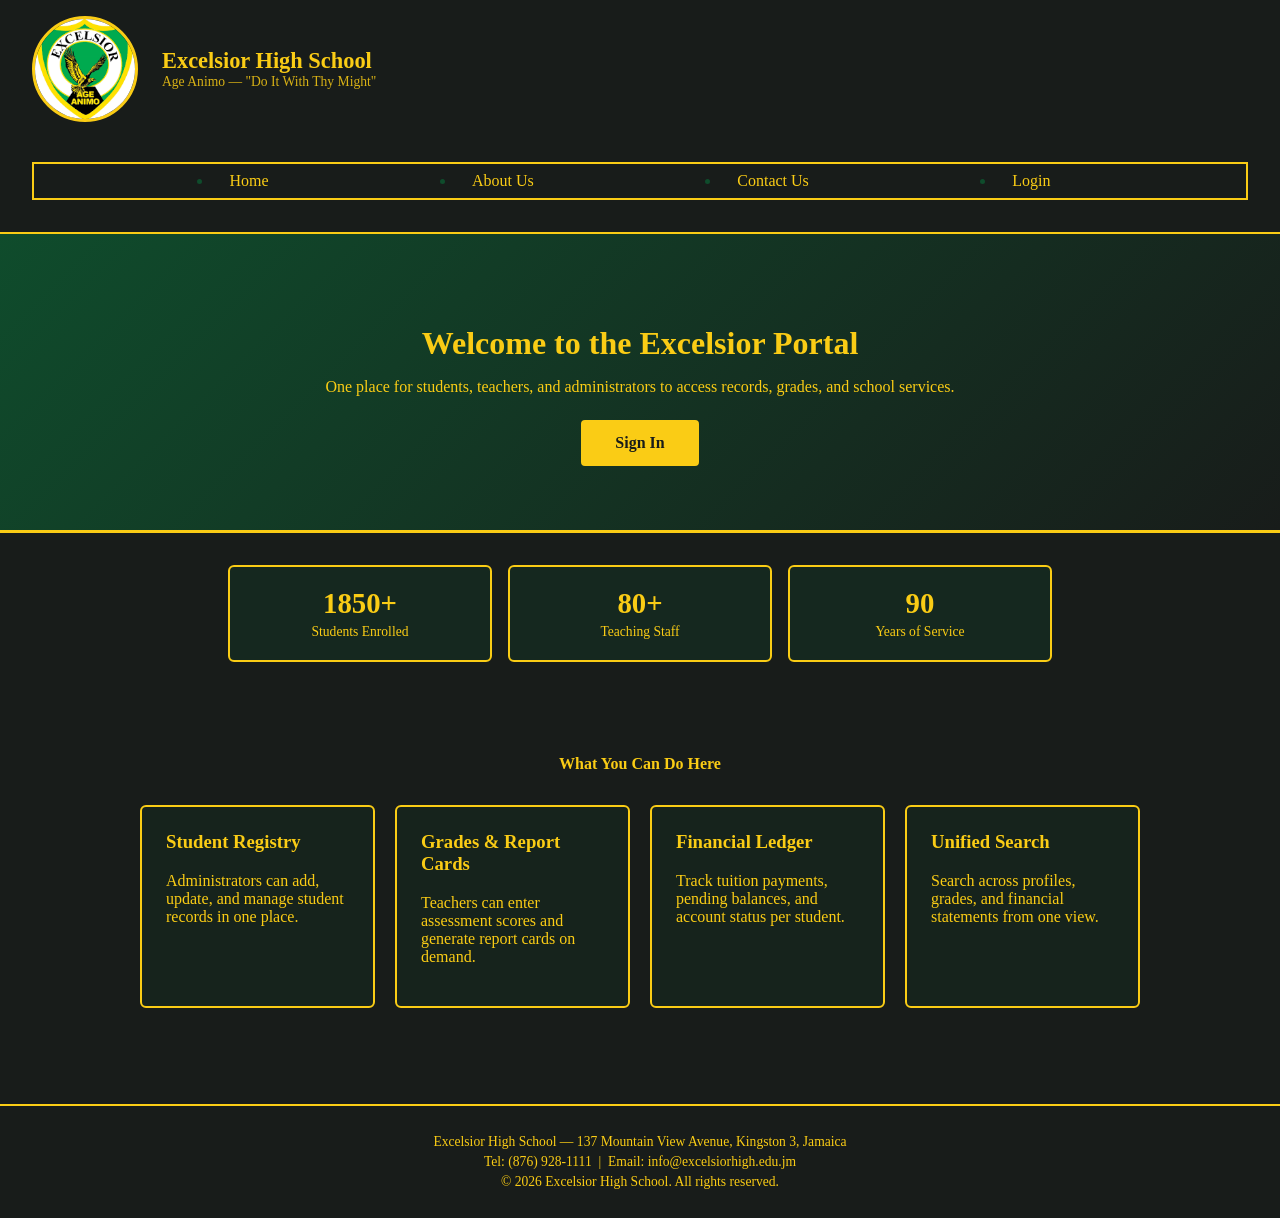
<file: index.html>
<!doctype html>
<!-- Group Members:
     Khaleed Bryan | 2408864 | Lab Thursday 6-8PM
     Yashen Barracks | 2304973 | Lab Thursday 6-8PM
     Jordan Zhang | 2510220 | Lab Thursday 6-8PM
     Joel Nicholson | 2405543 | Lab Thursday 6-8PM
-->
<!-- Entry point for web hosting: sends visitors to the Excelsior High School home page -->
<html lang="en">
  <head>
    <meta charset="UTF-8" />
    <meta http-equiv="refresh" content="0; url=html/ExcelsiorHighSchool_Kingston_Home.html" />
    <title>Excelsior High School Portal</title>
  </head>
  <body>
    <a href="html/ExcelsiorHighSchool_Kingston_Home.html">Go to Excelsior High School Portal</a>
  </body>
</html>
</file>
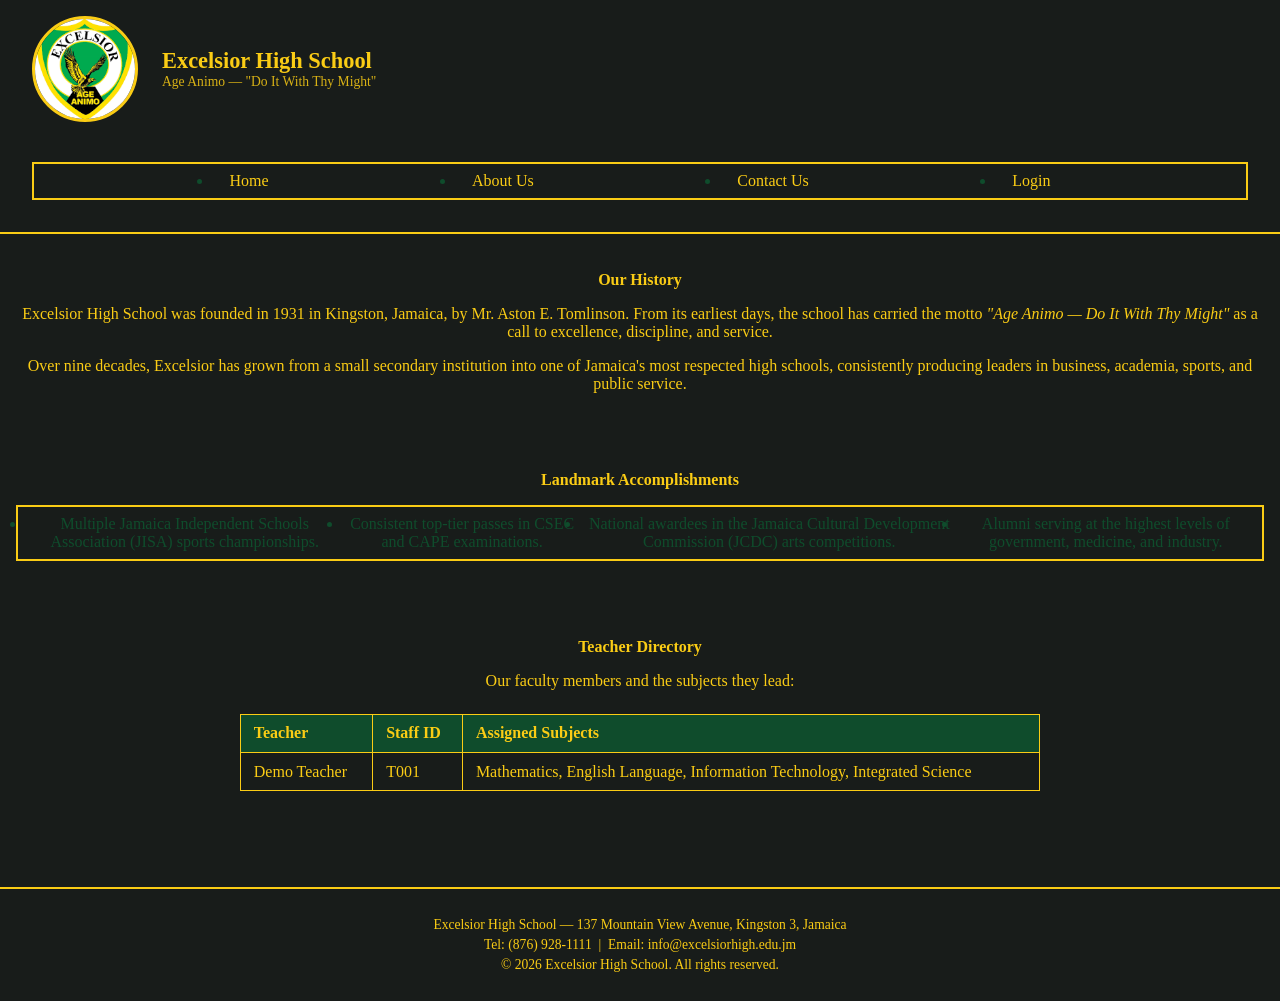
<file: html/ExcelsiorHighSchool_Kingston_About.html>
<!doctype html>
<!-- Group Members:
     Khaleed Bryan | 2408864 | Lab Thursday 6-8PM
     Yashen Barracks | 2304973 | Lab Thursday 6-8PM
     Jordan Zhang | 2510220 | Lab Thursday 6-8PM
     Joel Nicholson | 2405543 | Lab Thursday 6-8PM
-->
<html lang="en">
  <head>
    <meta charset="UTF-8" />
    <meta name="viewport" content="width=device-width, initial-scale=1.0" />
    <title>About Us — Excelsior High School</title>
    <link rel="stylesheet" href="../css/ExcelsiorHighSchool_Kingston_Stylesheet.css" />
    <script src="../js/ExcelsiorHighSchool_Kingston_Storage.js"></script>
  </head>
  <body>
    <header class="site-header">
      <img
        src="../images/ExcelsiorHighSchool_Kingston_Logo.png"
        alt="Excelsior High School Logo"
        class="logo"
      />
      <div class="brand">
        <h1>Excelsior High School</h1>
        <p>Age Animo — "Do It With Thy Might"</p>
      </div>
      <nav class="navbar">
        <ul>
          <li><a href="ExcelsiorHighSchool_Kingston_Home.html">Home</a></li>
          <li><a href="ExcelsiorHighSchool_Kingston_About.html">About Us</a></li>
          <li><a href="ExcelsiorHighSchool_Kingston_Contact.html">Contact Us</a></li>
          <li><a href="ExcelsiorHighSchool_Kingston_Login.html">Login</a></li>
        </ul>
      </nav>
    </header>

    <main>
      <section>
        <h2>Our History</h2>
        <p>
          Excelsior High School was founded in 1931 in Kingston, Jamaica, by Mr.
          Aston E. Tomlinson. From its earliest days, the school has carried the
          motto <em>"Age Animo — Do It With Thy Might"</em> as a call to
          excellence, discipline, and service.
        </p>
        <p>
          Over nine decades, Excelsior has grown from a small secondary
          institution into one of Jamaica's most respected high schools,
          consistently producing leaders in business, academia, sports, and
          public service.
        </p>
      </section>

      <section>
        <h2>Landmark Accomplishments</h2>
        <ul class="achievement-list">
          <li>
            Multiple Jamaica Independent Schools Association (JISA) sports
            championships.
          </li>
          <li>Consistent top-tier passes in CSEC and CAPE examinations.</li>
          <li>
            National awardees in the Jamaica Cultural Development Commission
            (JCDC) arts competitions.
          </li>
          <li>
            Alumni serving at the highest levels of government, medicine, and
            industry.
          </li>
        </ul>
      </section>

      <section>
        <h2>Teacher Directory</h2>
        <p>Our faculty members and the subjects they lead:</p>
        <table class="directory-table">
          <thead>
            <tr>
              <th>Teacher</th>
              <th>Staff ID</th>
              <th>Assigned Subjects</th>
            </tr>
          </thead>
          <tbody id="teacherDirectory"></tbody>
        </table>
      </section>
    </main>

    <footer class="site-footer">
      <p>
        Excelsior High School — 137 Mountain View Avenue, Kingston 3, Jamaica
      </p>
      <p>Tel: (876) 928-1111 &nbsp;|&nbsp; Email: info@excelsiorhigh.edu.jm</p>
      <p>&copy; 2026 Excelsior High School. All rights reserved.</p>
    </footer>

    <script>
      // Pull teachers from the seeded users list, filter to role='teacher'
      const directory = document.getElementById('teacherDirectory');
      const teachers = getData('users').filter(function (u) {
        return u.role === 'teacher';
      });

      if (teachers.length === 0) {
        directory.innerHTML =
          '<tr><td colspan="3">Directory unavailable.</td></tr>';
      } else {
        teachers.forEach(function (t) {
          const row = document.createElement('tr');
          const subjects = (t.subjects || []).join(', ') || '—';
          [t.name, t.ID, subjects].forEach(function (text) {
            const td = document.createElement('td');
            td.textContent = text;
            row.appendChild(td);
          });
          directory.appendChild(row);
        });
      }
    </script>
  </body>
</html>
</file>
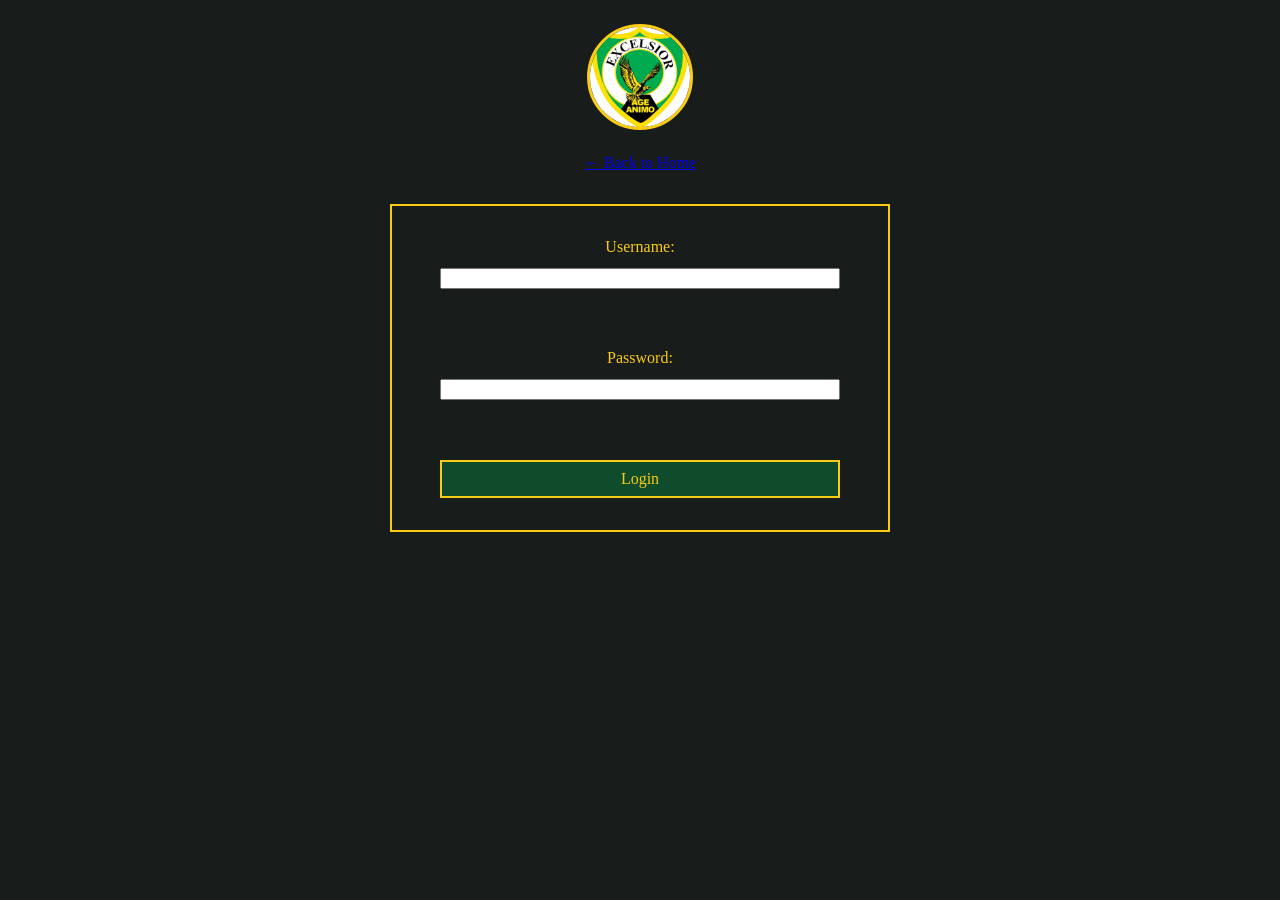
<file: html/ExcelsiorHighSchool_Kingston_Admin.html>
<!doctype html>
<!-- Group Members:
     Khaleed Bryan | 2408864 | Lab Thursday 6-8PM
     Yashen Barracks | 2304973 | Lab Thursday 6-8PM
     Jordan Zhang | 2510220 | Lab Thursday 6-8PM
     Joel Nicholson | 2405543 | Lab Thursday 6-8PM
-->
<html lang="en">
  <head>
    <meta charset="UTF-8" />
    <meta name="viewport" content="width=device-width, initial-scale=1.0" />
    <title>Admin - Student Registry</title>
    <script src="../js/ExcelsiorHighSchool_Kingston_Storage.js"></script>
    <link rel="stylesheet" href="../css/ExcelsiorHighSchool_Kingston_Stylesheet.css" />

  </head>
  <body>
    <script>
      requireRole('admin');
    </script>

    <header>
      <h1>Student Registry</h1>
      <nav class="navbar"><ul>
      <li><a href="ExcelsiorHighSchool_Kingston_Admin.html">Student Registry</a></li>
      <li><a href="ExcelsiorHighSchool_Kingston_Ledger.html">Financial Ledger</a></li>
      <li><a href="ExcelsiorHighSchool_Kingston_Profile.html">Printable Profile</a></li>
      <li><a href="ExcelsiorHighSchool_Kingston_Reports.html">Reports</a></li>
      <li><a href="#" id="logoutLink">Logout</a></li>
    </ul></nav>
    </header>

    <main>
      <section>
        <h2>Add / Update Student</h2>
        <form id="studentForm">
          <label for="id">Student ID</label>
          <input type="text" id="id" placeholder="5 digits" />

          <label for="firstName">First Name</label>
          <input type="text" id="firstName" />

          <label for="lastName">Last Name</label>
          <input type="text" id="lastName" />

          <label for="email">Email</label>
          <input type="text" id="email" />

          <label for="gradeLevel">Grade Level</label>
          <select id="gradeLevel">
            <option value="">-- Select --</option>
            <option>Grade 7</option>
            <option>Grade 8</option>
            <option>Grade 9</option>
            <option>Grade 10</option>
            <option>Grade 11</option>
          </select>

          <label for="semester">Active Semester</label>
          <select id="semester">
            <option value="">-- Select --</option>
            <option>Semester 1</option>
            <option>Semester 2</option>
          </select>

          <button type="submit" id="saveBtn">Add Student</button>
          <button type="button" id="cancelBtn" hidden>Cancel</button>
        </form>
        <p id="message"></p>
      </section>

      <section>
        <h2>Registered Students</h2>
        <table>
          <thead>
            <tr>
              <th>ID</th>
              <th>Name</th>
              <th>Email</th>
              <th>Grade</th>
              <th>Semester</th>
              <th>Actions</th>
            </tr>
          </thead>
          <tbody id="studentTable"></tbody>
        </table>
      </section>
    </main>
    <script src="../js/ExcelsiorHighSchool_Kingston_Admin.js"></script>
    <script>
      document.getElementById('logoutLink').addEventListener('click', function (e) {
        e.preventDefault();
        logout();
      });
    </script>
  </body>
</html>
</file>
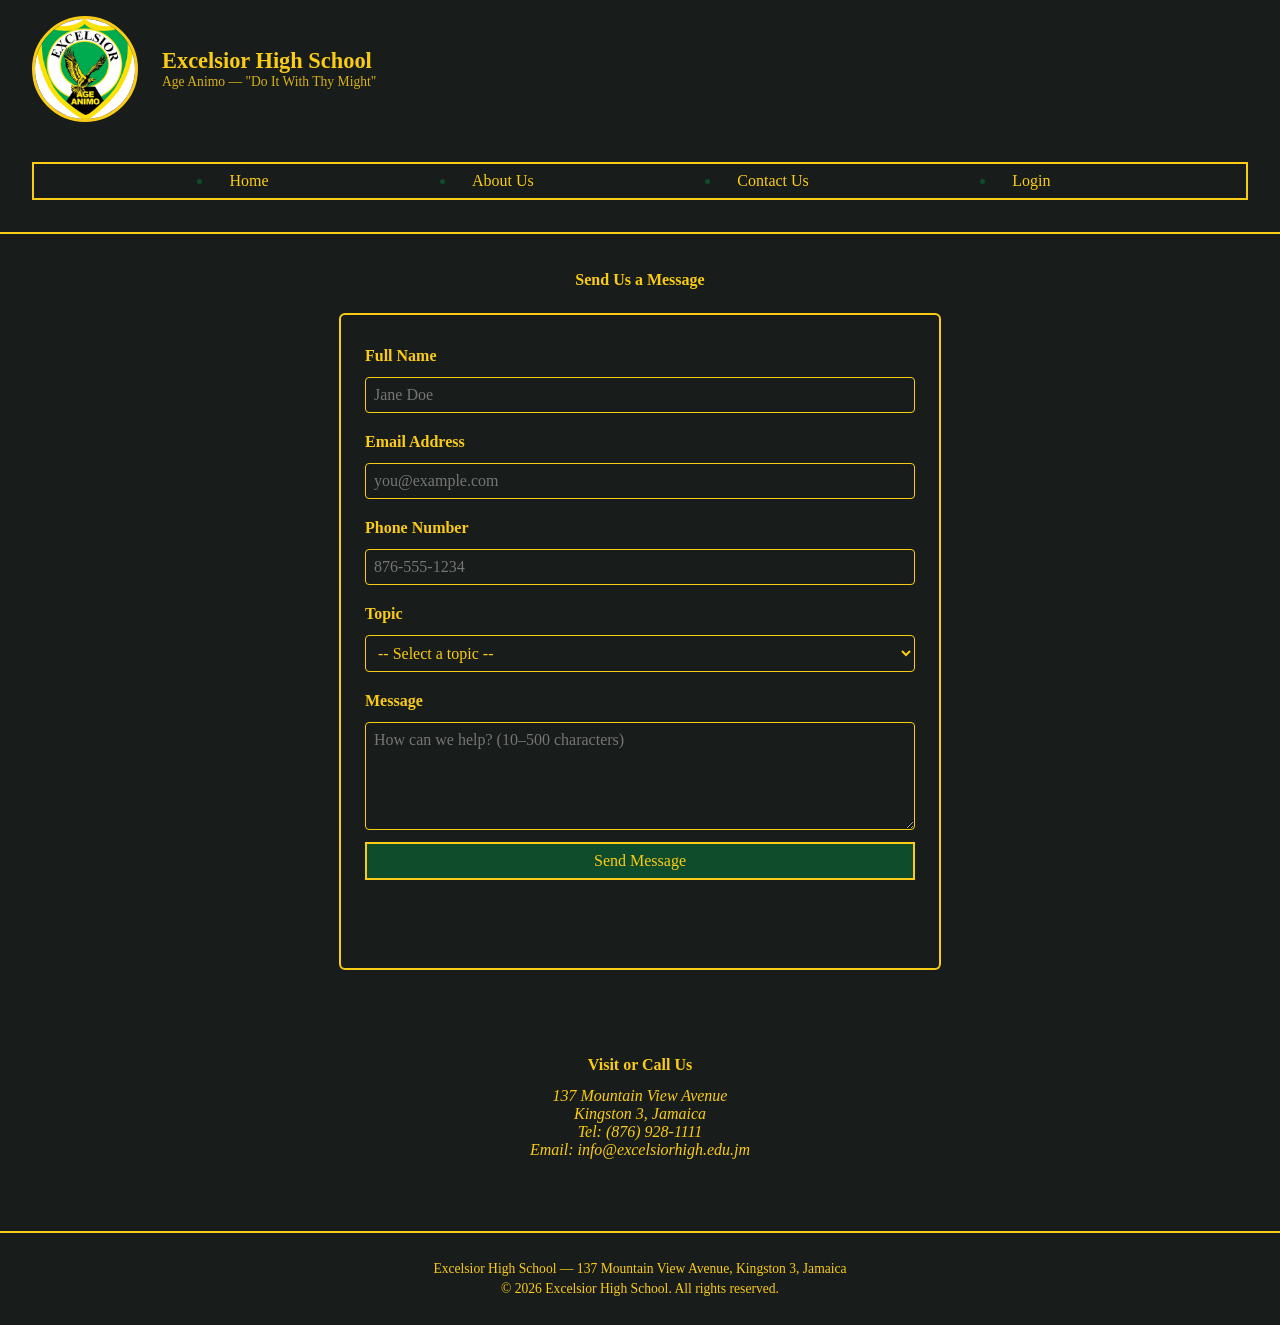
<file: html/ExcelsiorHighSchool_Kingston_Contact.html>
<!doctype html>
<!-- Group Members:
     Khaleed Bryan | 2408864 | Lab Thursday 6-8PM
     Yashen Barracks | 2304973 | Lab Thursday 6-8PM
     Jordan Zhang | 2510220 | Lab Thursday 6-8PM
     Joel Nicholson | 2405543 | Lab Thursday 6-8PM
-->
<html lang="en">
  <head>
    <meta charset="UTF-8" />
    <meta name="viewport" content="width=device-width, initial-scale=1.0" />
    <title>Contact Us — Excelsior High School</title>
    <link rel="stylesheet" href="../css/ExcelsiorHighSchool_Kingston_Stylesheet.css" />
    <script src="../js/ExcelsiorHighSchool_Kingston_Storage.js"></script>
  </head>
  <body>
    <header class="site-header">
      <img
        src="../images/ExcelsiorHighSchool_Kingston_Logo.png"
        alt="Excelsior High School Logo"
        class="logo"
      />
      <div class="brand">
        <h1>Excelsior High School</h1>
        <p>Age Animo — "Do It With Thy Might"</p>
      </div>
      <nav class="navbar">
        <ul>
          <li><a href="ExcelsiorHighSchool_Kingston_Home.html">Home</a></li>
          <li><a href="ExcelsiorHighSchool_Kingston_About.html">About Us</a></li>
          <li><a href="ExcelsiorHighSchool_Kingston_Contact.html">Contact Us</a></li>
          <li><a href="ExcelsiorHighSchool_Kingston_Login.html">Login</a></li>
        </ul>
      </nav>
    </header>

    <main>
      <section>
        <h2>Send Us a Message</h2>
        <form id="contactForm" class="contact-form" novalidate>
          <label for="fullName">Full Name</label>
          <input
            type="text"
            id="fullName"
            name="fullName"
            placeholder="Jane Doe"
            required
            pattern="[A-Za-z\s.'\-]{2,50}"
            title="Letters, spaces, apostrophes and hyphens only (2–50 characters)"
          />

          <label for="email">Email Address</label>
          <input
            type="email"
            id="email"
            name="email"
            placeholder="you@example.com"
            required
            title="Please enter a valid email address"
          />

          <label for="phone">Phone Number</label>
          <input
            type="tel"
            id="phone"
            name="phone"
            placeholder="876-555-1234"
            required
            pattern="[0-9]{3}-[0-9]{3}-[0-9]{4}"
            title="Format: 876-555-1234"
          />

          <label for="topic">Topic</label>
          <select id="topic" name="topic" required>
            <option value="">-- Select a topic --</option>
            <option>Admissions Enquiry</option>
            <option>Academic Records</option>
            <option>Financial Office</option>
            <option>General Enquiry</option>
          </select>

          <label for="message">Message</label>
          <textarea
            id="message"
            name="message"
            rows="5"
            required
            minlength="10"
            maxlength="500"
            placeholder="How can we help? (10–500 characters)"
          ></textarea>

          <button type="submit" class="login_button">Send Message</button>
          <p id="contactStatus" class="form-status"></p>
        </form>
      </section>

      <section>
        <h2>Visit or Call Us</h2>
        <address>
          137 Mountain View Avenue<br />
          Kingston 3, Jamaica<br />
          Tel: (876) 928-1111<br />
          Email: info@excelsiorhigh.edu.jm
        </address>
      </section>
    </main>

    <footer class="site-footer">
      <p>
        Excelsior High School — 137 Mountain View Avenue, Kingston 3, Jamaica
      </p>
      <p>&copy; 2026 Excelsior High School. All rights reserved.</p>
    </footer>

    <script>
      const contactForm = document.getElementById('contactForm');
      const statusMsg = document.getElementById('contactStatus');

      contactForm.addEventListener('submit', function (e) {
        e.preventDefault();

        // HTML5 validity check (novalidate means we trigger it manually)
        if (!contactForm.checkValidity()) {
          contactForm.reportValidity();
          return;
        }

        // Store the message (mock "dispatch" — no backend)
        const messages = getData('messages');
        messages.push({
          name: document.getElementById('fullName').value.trim(),
          email: document.getElementById('email').value.trim(),
          phone: document.getElementById('phone').value.trim(),
          topic: document.getElementById('topic').value,
          body: document.getElementById('message').value.trim(),
          submittedAt: new Date().toISOString(),
        });
        saveData('messages', messages);

        statusMsg.textContent = 'Thank you! Your message has been received.';
        statusMsg.style.color = '#facc15';
        contactForm.reset();
      });
    </script>
  </body>
</html>
</file>
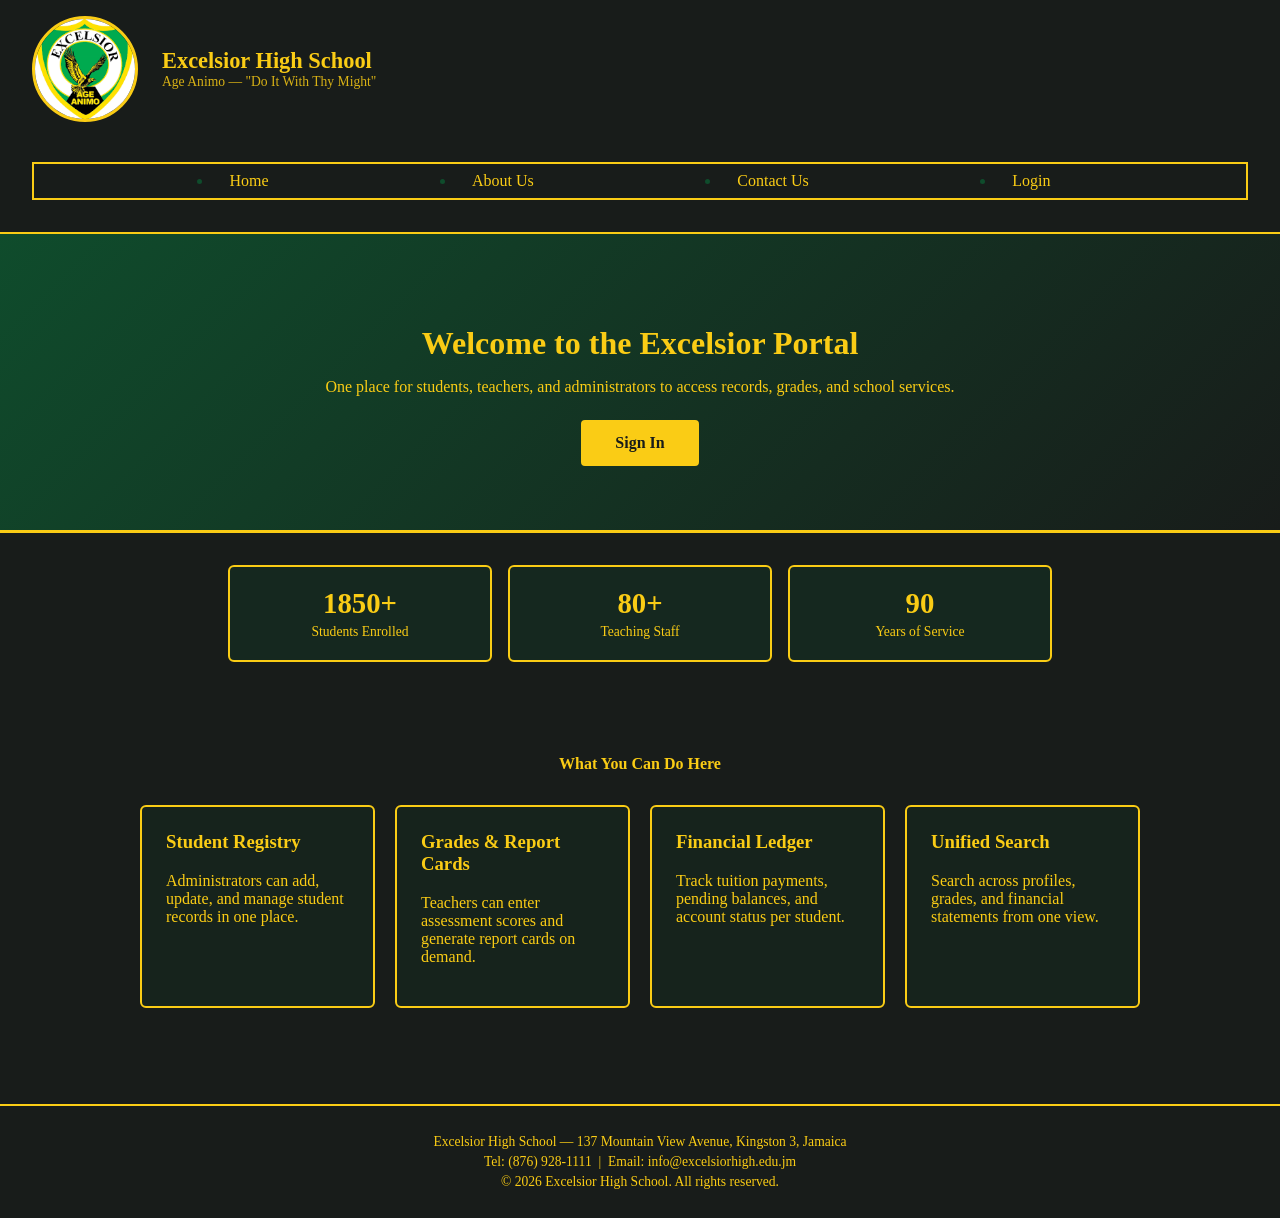
<file: html/ExcelsiorHighSchool_Kingston_Home.html>
<!doctype html>
<!-- Group Members:
     Khaleed Bryan | 2408864 | Lab Thursday 6-8PM
     Yashen Barracks | 2304973 | Lab Thursday 6-8PM
     Jordan Zhang | 2510220 | Lab Thursday 6-8PM
     Joel Nicholson | 2405543 | Lab Thursday 6-8PM
-->
<html lang="en">
  <head>
    <meta charset="UTF-8" />
    <meta name="viewport" content="width=device-width, initial-scale=1.0" />
    <title>Excelsior High School — Home</title>
    <link rel="stylesheet" href="../css/ExcelsiorHighSchool_Kingston_Stylesheet.css" />
  </head>
  <body>
    <header class="site-header">
      <img
        src="../images/ExcelsiorHighSchool_Kingston_Logo.png"
        alt="Excelsior High School Logo"
        class="logo"
      />
      <div class="brand">
        <h1>Excelsior High School</h1>
        <p>Age Animo — "Do It With Thy Might"</p>
      </div>
      <nav class="navbar">
        <ul>
          <li><a href="ExcelsiorHighSchool_Kingston_Home.html">Home</a></li>
          <li><a href="ExcelsiorHighSchool_Kingston_About.html">About Us</a></li>
          <li><a href="ExcelsiorHighSchool_Kingston_Contact.html">Contact Us</a></li>
          <li><a href="ExcelsiorHighSchool_Kingston_Login.html">Login</a></li>
        </ul>
      </nav>
    </header>

    <main>
      <section class="hero">
        <h2>Welcome to the Excelsior Portal</h2>
        <p>
          One place for students, teachers, and administrators to access
          records, grades, and school services.
        </p>
        <a class="cta-button" href="ExcelsiorHighSchool_Kingston_Login.html">Sign In</a>
      </section>

      <section class="stats">
        <div class="stat-card">
          <h3>1850+</h3>
          <p>Students Enrolled</p>
        </div>
        <div class="stat-card">
          <h3>80+</h3>
          <p>Teaching Staff</p>
        </div>
        <div class="stat-card">
          <h3>90</h3>
          <p>Years of Service</p>
        </div>
      </section>

      <section class="features">
        <h2>What You Can Do Here</h2>
        <div class="feature-grid">
          <div class="feature-card">
            <h3>Student Registry</h3>
            <p>
              Administrators can add, update, and manage student records in one
              place.
            </p>
          </div>
          <div class="feature-card">
            <h3>Grades & Report Cards</h3>
            <p>
              Teachers can enter assessment scores and generate report cards on
              demand.
            </p>
          </div>
          <div class="feature-card">
            <h3>Financial Ledger</h3>
            <p>
              Track tuition payments, pending balances, and account status per
              student.
            </p>
          </div>
          <div class="feature-card">
            <h3>Unified Search</h3>
            <p>
              Search across profiles, grades, and financial statements from one
              view.
            </p>
          </div>
        </div>
      </section>
    </main>

    <footer class="site-footer">
      <p>
        Excelsior High School — 137 Mountain View Avenue, Kingston 3, Jamaica
      </p>
      <p>Tel: (876) 928-1111 &nbsp;|&nbsp; Email: info@excelsiorhigh.edu.jm</p>
      <p>&copy; 2026 Excelsior High School. All rights reserved.</p>
    </footer>
  </body>
</html>
</file>
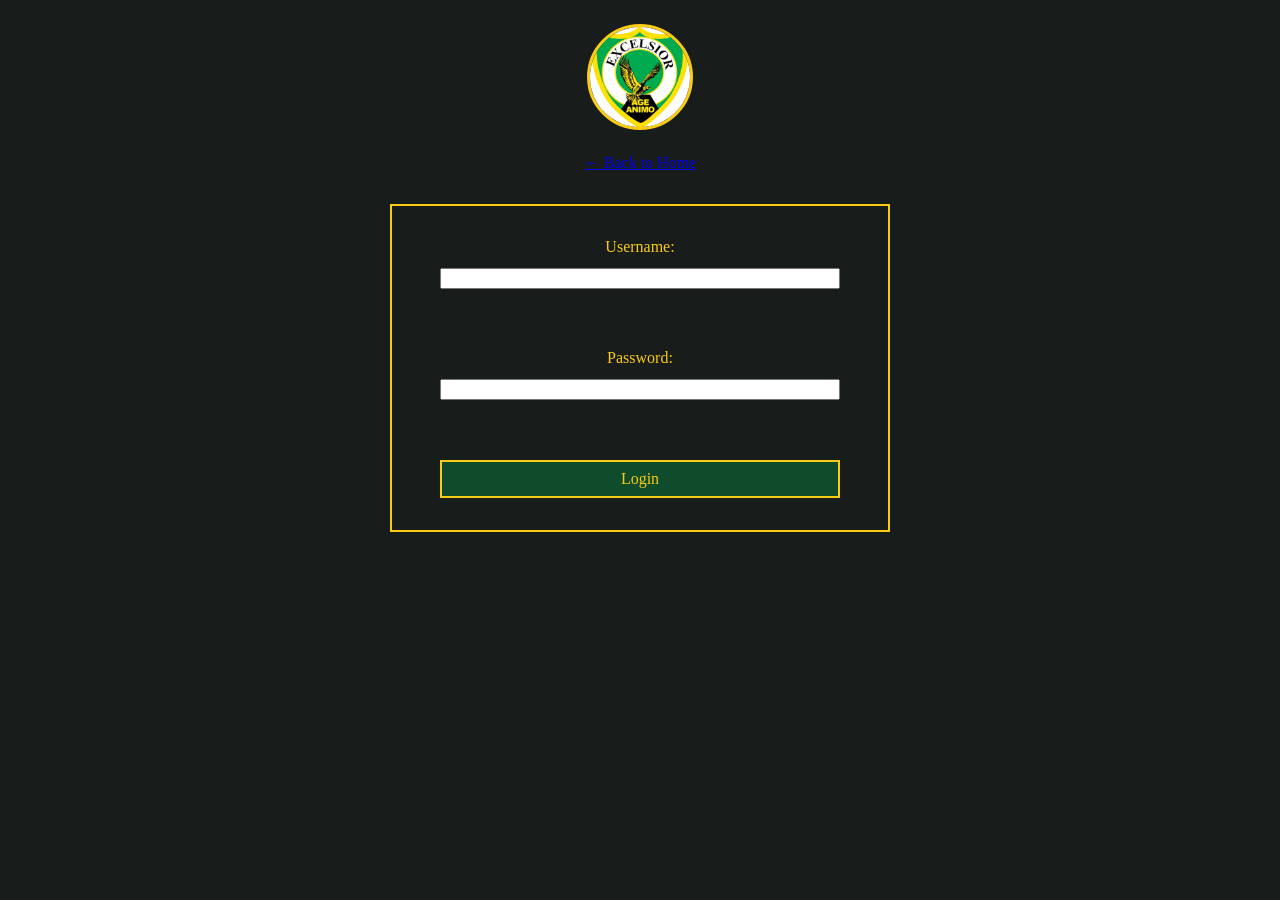
<file: html/ExcelsiorHighSchool_Kingston_Ledger.html>
<!DOCTYPE html>
<!-- Group Members:
     Khaleed Bryan | 2408864 | Lab Thursday 6-8PM
     Yashen Barracks | 2304973 | Lab Thursday 6-8PM
     Jordan Zhang | 2510220 | Lab Thursday 6-8PM
     Joel Nicholson | 2405543 | Lab Thursday 6-8PM
-->
<html lang="en">
<head>
  <meta charset="UTF-8">
  <meta name="viewport" content="width=device-width, initial-scale=1">
  <title>Financial Ledger</title>
  <script src="../js/ExcelsiorHighSchool_Kingston_Storage.js"></script>
  <link rel="stylesheet" href="../css/ExcelsiorHighSchool_Kingston_Stylesheet.css">
  <style>
    main { padding: 1rem; }
    form, .filters { display: flex; flex-wrap: wrap; gap: 0.5rem; justify-content: center; margin-bottom: 1rem; }
    input, select, button { padding: 0.4rem; font-family: inherit; }
    button { background: var(--secondary-color); border: none; cursor: pointer; }
    table { width: 100%; border-collapse: collapse; }
    th, td { border: 1px solid var(--secondary-color); padding: 0.4rem; }
    #ledgerTable tr { cursor: pointer; }
    .flash { animation: flash 1.5s; }
    @keyframes flash { from { background: var(--secondary-color); color: #000; } to { background: transparent; } }
    .Paid { color: #4ade80; }
    .Pending { color: #facc15; }
    .Outstanding { color: #f87171; }
    @media (max-width: 600px) { table { font-size: 0.8rem; } }
    @media print {
      form, .filters, button, nav { display: none; }
      body { background: #fff; color: #000; }
      .Paid, .Pending, .Outstanding { color: #000; }
    }
  </style>
</head>
<body>
  <script>requireRole('admin');</script>
  <header>
    <h1>Financial Ledger</h1>
    <nav class="navbar"><ul>
      <li><a href="ExcelsiorHighSchool_Kingston_Admin.html">Student Registry</a></li>
      <li><a href="ExcelsiorHighSchool_Kingston_Ledger.html">Financial Ledger</a></li>
      <li><a href="ExcelsiorHighSchool_Kingston_Profile.html">Printable Profile</a></li>
      <li><a href="ExcelsiorHighSchool_Kingston_Reports.html">Reports</a></li>
      <li><a href="#" onclick="logout(); return false;">Logout</a></li>
    </ul></nav>
  </header>
  <main>
    <!-- add tuition / record payment -->
    <section>
      <h2>Record Tuition / Payment</h2>
      <form id="ledgerForm">
        <select id="studentSelect" required></select>
        <input type="number" id="tuition" min="0" placeholder="Total tuition ($)">
      <input type="number" id="payment" min="0" placeholder="Payment ($)">
        <button type="submit">Save</button>
      </form>
      <p id="message"></p>
    </section>

    <!-- search and filters -->
    <section>
      <h2>Search Ledger</h2>
      <p id="summary"></p>
      <div class="filters">
        <input type="text" id="search" placeholder="Search name or ID">
        <select id="statusFilter">
          <option value="">All Statuses</option>
       <option>Paid</option>
          <option>Pending</option>
          <option>Outstanding</option>
        </select>
        <select id="semesterFilter"><option value="">All Semesters</option></select>
        <button id="printBtn" type="button">Print</button>
      </div>
      <table>
        <thead>
          <tr><th>ID</th><th>Name</th><th>Semester</th><th>Tuition</th><th>Paid</th><th>Balance</th><th>Status</th></tr>
        </thead>
        <tbody id="ledgerTable"></tbody>
      </table>
    </section>

    <!-- payment history for the student row that was clicked -->
    <section>
      <h2 id="historyTitle">Payment History</h2>
      <p>Click a student row above to see their payments.</p>
      <table>
        <thead><tr><th>Date</th><th>Amount</th><th>Action</th></tr></thead>
        <tbody id="historyTable"></tbody>
      </table>
    </section>
  </main>
  <script src="../js/ExcelsiorHighSchool_Kingston_Ledger.js"></script>
</body>
</html>
</file>
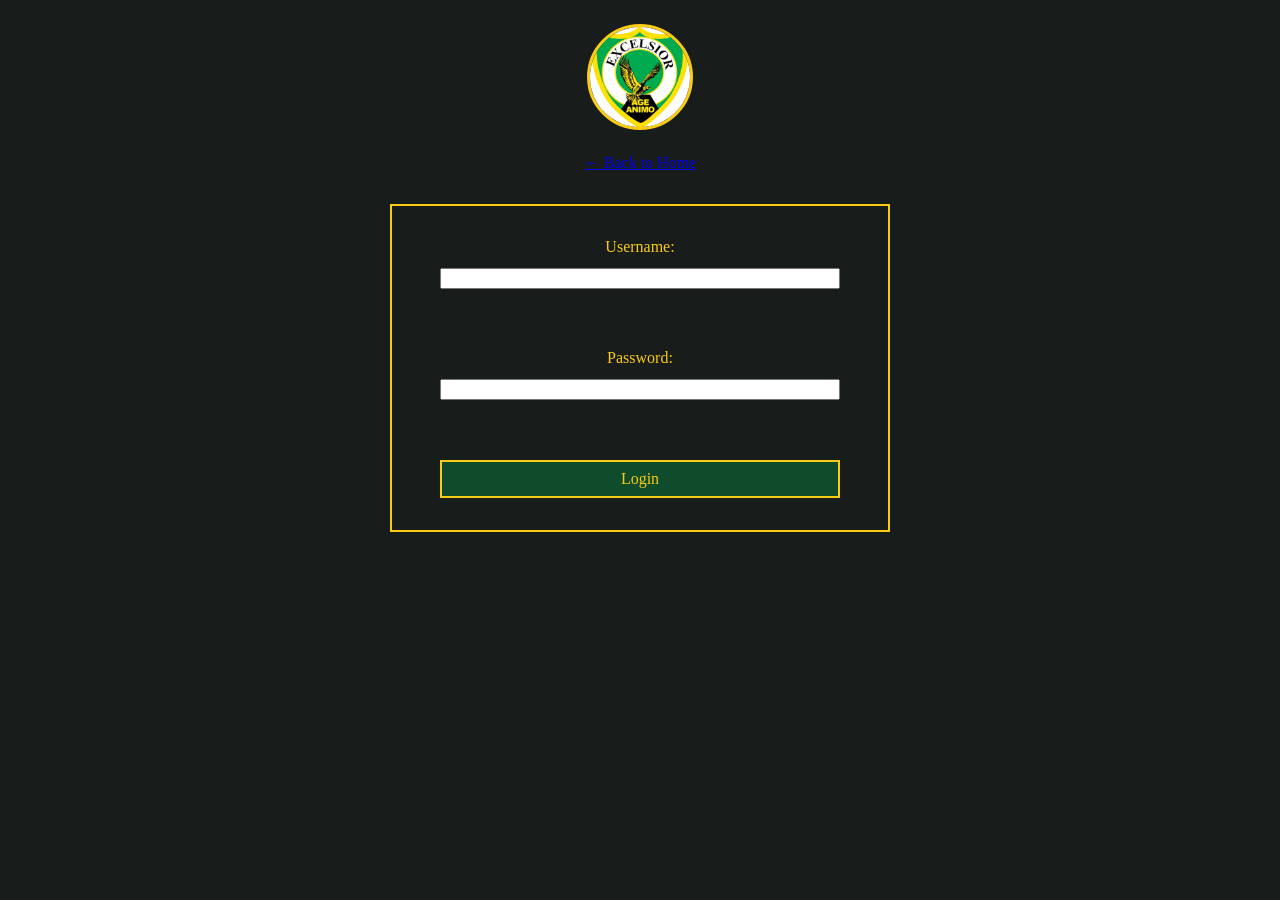
<file: html/ExcelsiorHighSchool_Kingston_Login.html>
<!doctype html>
<!-- Group Members:
     Khaleed Bryan | 2408864 | Lab Thursday 6-8PM
     Yashen Barracks | 2304973 | Lab Thursday 6-8PM
     Jordan Zhang | 2510220 | Lab Thursday 6-8PM
     Joel Nicholson | 2405543 | Lab Thursday 6-8PM
-->
<html lang="en">
  <head>
    <meta charset="UTF-8" />
    <meta name="viewport" content="width=device-width, initial-scale=1.0" />
    <title>Login Page</title>
    <link rel="stylesheet" href="../css/ExcelsiorHighSchool_Kingston_Stylesheet.css" />
    <script src="../js/ExcelsiorHighSchool_Kingston_Storage.js"></script>
  </head>
  <body>
    <img
      src="../images/ExcelsiorHighSchool_Kingston_Logo.png"
      alt="Excelsior High School Logo"
      class="logo"
    />
    <p><a href="ExcelsiorHighSchool_Kingston_Home.html">&larr; Back to Home</a></p>
    <form id="loginForm" class="Login">
      <label for="usernameInput">Username:</label>
      <input
        type="text"
        id="usernameInput"
        name="username"
        required
      /><br /><br />

      <label for="passwordInput">Password:</label>
      <input
        type="password"
        id="passwordInput"
        name="password"
        required
      /><br /><br />

      <input class="login_button" type="submit" value="Login" />

      <p id="loginError" style="color: red; display: none"></p>
    </form>
    <script src="../js/ExcelsiorHighSchool_Kingston_Auth.js"></script>
  </body>
</html>
</file>
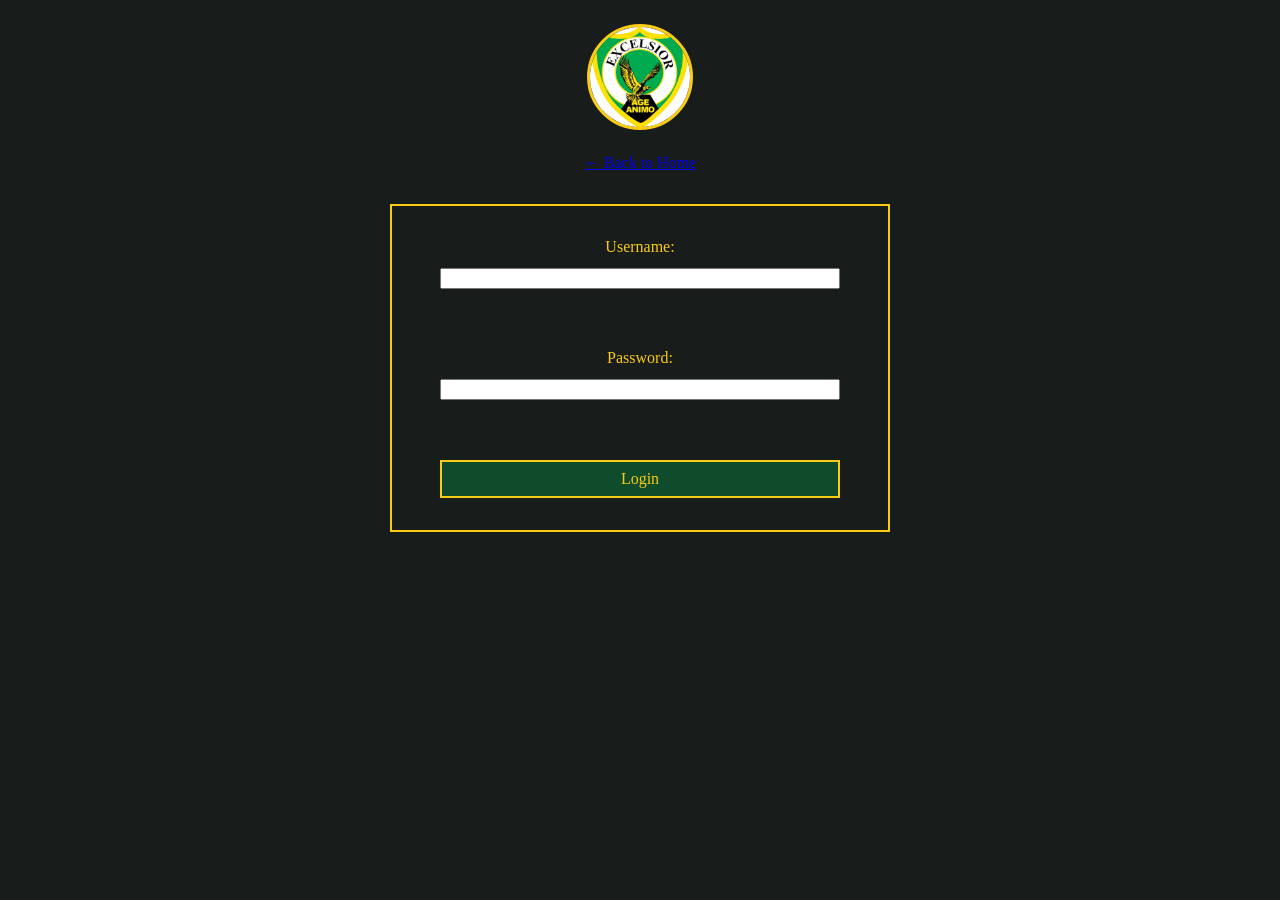
<file: html/ExcelsiorHighSchool_Kingston_Profile.html>
<!DOCTYPE html>
<!-- Group Members:
     Khaleed Bryan | 2408864 | Lab Thursday 6-8PM
     Yashen Barracks | 2304973 | Lab Thursday 6-8PM
     Jordan Zhang | 2510220 | Lab Thursday 6-8PM
     Joel Nicholson | 2405543 | Lab Thursday 6-8PM
-->
<html lang="en">
<head>
  <meta charset="UTF-8">
  <meta name="viewport" content="width=device-width, initial-scale=1">
  <title>Printable Student Profile</title>
  <script src="../js/ExcelsiorHighSchool_Kingston_Storage.js"></script>
  <link rel="stylesheet" href="../css/ExcelsiorHighSchool_Kingston_Stylesheet.css">
  <style>
    main { padding: 1rem; }
    .controls { display: flex; flex-wrap: wrap; gap: 0.5rem; justify-content: center; margin-bottom: 1rem; }
    select, button { padding: 0.4rem; font-family: inherit; }
    button { background: var(--secondary-color); border: none; cursor: pointer; }
    table { width: 100%; border-collapse: collapse; margin-bottom: 1rem; }
    th, td { border: 1px solid var(--secondary-color); padding: 0.4rem; }
    @media print {
      .controls, nav { display: none; }
      body { background: #fff; color: #000; }
      th, td { border-color: #000; }
      section { page-break-inside: avoid; }
    }
  </style>
</head>
<body>
  <script>
    // Admins and teachers may view this page
    requireRole(['admin', 'teacher']);
  </script>
  <header>
    <h1>Excelsior High School</h1>
    <h2>Student Profile Report</h2>
    <nav class="navbar"><ul id="profileNav">
      <li class="admin-only"><a href="ExcelsiorHighSchool_Kingston_Admin.html">Student Registry</a></li>
      <li class="admin-only"><a href="ExcelsiorHighSchool_Kingston_Ledger.html">Financial Ledger</a></li>
      <li class="teacher-only" hidden><a href="ExcelsiorHighSchool_Kingston_TeacherPanel.html">Teacher Panel</a></li>
      <li><a href="ExcelsiorHighSchool_Kingston_Profile.html">Printable Profile</a></li>
      <li><a href="ExcelsiorHighSchool_Kingston_Reports.html">Reports</a></li>
      <li><a href="#" onclick="logout(); return false;">Logout</a></li>
    </ul></nav>
  </header>
  <main>
    <div class="controls">
      <select id="studentSelect"></select>
      <button id="printBtn" type="button">Print</button>
    </div>

    <section>
      <h2>Personal Details</h2>
      <table><tbody id="profileTable"></tbody></table>
    </section>

    <section>
      <h2>Grades</h2>
      <table>
        <thead><tr><th>Subject</th><th>Score</th></tr></thead>
        <tbody id="gradesTable"></tbody>
      </table>
    </section>

    <section>
      <h2>Financial Statement</h2>
      <table><tbody id="financeTable"></tbody></table>
    </section>
    <p id="printDate"></p>
  </main>
  <script src="../js/ExcelsiorHighSchool_Kingston_Profile.js"></script>
</body>
</html>
</file>
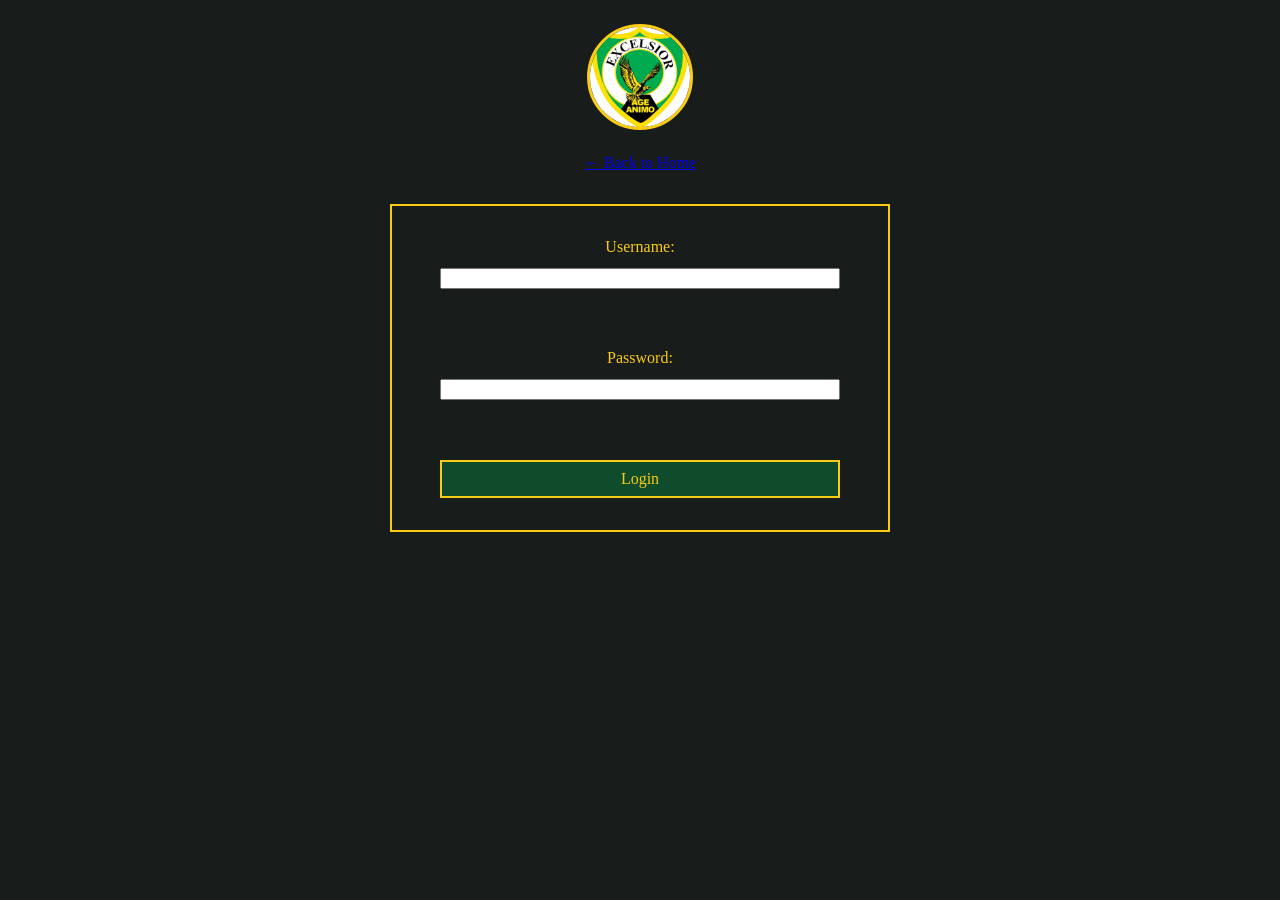
<file: html/ExcelsiorHighSchool_Kingston_Reports.html>
<!doctype html>
<!-- Group Members:
     Khaleed Bryan | 2408864 | Lab Thursday 6-8PM
     Yashen Barracks | 2304973 | Lab Thursday 6-8PM
     Jordan Zhang | 2510220 | Lab Thursday 6-8PM
     Joel Nicholson | 2405543 | Lab Thursday 6-8PM
-->
<html lang="en">
<head>
  <meta charset="UTF-8">
  <meta name="viewport" content="width=device-width, initial-scale=1">
  <title>Search &amp; Reports - Excelsior High School</title>
  <script src="../js/ExcelsiorHighSchool_Kingston_Storage.js"></script>
  <link rel="stylesheet" href="../css/ExcelsiorHighSchool_Kingston_Stylesheet.css">
  <style>
    main { padding: 1rem; }
    .filters { display: flex; flex-wrap: wrap; gap: 0.5rem; justify-content: center; margin-bottom: 1rem; }
    input, select, button { padding: 0.4rem; font-family: inherit; }
    button { background: var(--secondary-color); border: none; cursor: pointer; }
    table { width: 100%; border-collapse: collapse; margin-bottom: 1rem; }
    th, td { border: 1px solid var(--secondary-color); padding: 0.4rem; }
    .Paid { color: #4ade80; }
    .Pending { color: #facc15; }
    .Outstanding { color: #f87171; }
    @media (max-width: 600px) { table { font-size: 0.8rem; } }
    @media print {
      .filters, button, nav { display: none; }
      body { background: #fff; color: #000; }
      th, td { border-color: #000; }
      .Paid, .Pending, .Outstanding { color: #000; }
    }
  </style>
</head>
<body>
  <script>
    // Read-only viewer: admins and teachers may open this page
    requireRole(['admin', 'teacher']);
  </script>
  <header>
    <h1>Search &amp; Reports</h1>
    <nav class="navbar"><ul>
      <li class="admin-only"><a href="ExcelsiorHighSchool_Kingston_Admin.html">Student Registry</a></li>
      <li class="admin-only"><a href="ExcelsiorHighSchool_Kingston_Ledger.html">Financial Ledger</a></li>
      <li class="teacher-only" hidden><a href="ExcelsiorHighSchool_Kingston_TeacherPanel.html">Teacher Panel</a></li>
      <li><a href="ExcelsiorHighSchool_Kingston_Profile.html">Printable Profile</a></li>
      <li><a href="ExcelsiorHighSchool_Kingston_Reports.html">Reports</a></li>
      <li><a href="#" id="logoutLink">Logout</a></li>
    </ul></nav>
  </header>

  <main>
    <section>
      <h2>Universal Search</h2>
      <p>Search by name, ID or email, then narrow the results with the filters. This page is view-only.</p>
      <div class="filters">
        <input type="search" id="searchInput" placeholder="Search name, ID or email" aria-label="Search students">
        <select id="gradeFilter" aria-label="Filter by grade level"><option value="">All Grades</option></select>
        <select id="semesterFilter" aria-label="Filter by semester"><option value="">All Semesters</option></select>
        <select id="statusFilter" aria-label="Filter by payment status">
          <option value="">All Statuses</option>
          <option>Paid</option>
          <option>Pending</option>
          <option>Outstanding</option>
        </select>
        <button id="resetBtn" type="button">Reset</button>
        <button id="printBtn" type="button">Print Report</button>
      </div>
    </section>

    <section>
      <h2>Report Summary</h2>
      <p id="summary"></p>
      <table>
        <thead>
          <tr><th>ID</th><th>Name</th><th>Grade</th><th>Semester</th><th>Average Score</th><th>Balance</th><th>Status</th><th>Details</th></tr>
        </thead>
        <tbody id="resultsTable"></tbody>
      </table>
    </section>

    <section id="detailSection" hidden>
      <h2 id="detailTitle">Student Details</h2>
      <h3>Personal Details</h3>
      <table><tbody id="detailProfile"></tbody></table>
      <h3>Grades</h3>
      <table>
        <thead><tr><th>Subject</th><th>Score</th></tr></thead>
        <tbody id="detailGrades"></tbody>
      </table>
      <h3>Financial Statement</h3>
      <table><tbody id="detailFinance"></tbody></table>
    </section>
    <p id="printDate"></p>
  </main>
  <script src="../js/ExcelsiorHighSchool_Kingston_Reports.js"></script>
</body>
</html>
</file>
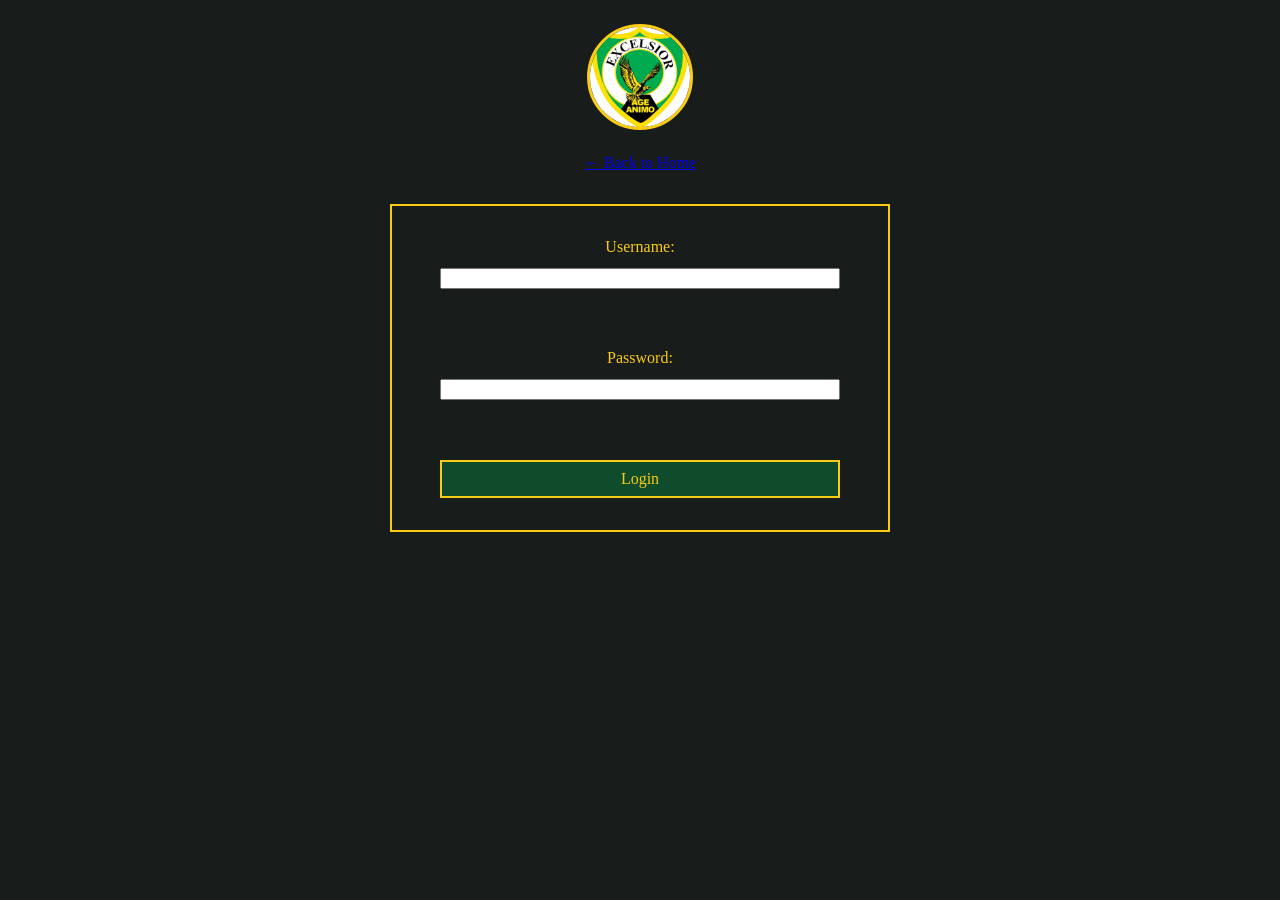
<file: html/ExcelsiorHighSchool_Kingston_TeacherPanel.html>
<!doctype html>
<!-- Group Members:
     Khaleed Bryan | 2408864 | Lab Thursday 6-8PM
     Yashen Barracks | 2304973 | Lab Thursday 6-8PM
     Jordan Zhang | 2510220 | Lab Thursday 6-8PM
     Joel Nicholson | 2405543 | Lab Thursday 6-8PM
-->
<html lang="en">
  <head>
    <meta charset="UTF-8" />
    <meta name="viewport" content="width=device-width, initial-scale=1.0" />
    <title>Teacher Panel — Excelsior High School</title>
    <link rel="stylesheet" href="../css/ExcelsiorHighSchool_Kingston_Stylesheet.css" />
    <script src="../js/ExcelsiorHighSchool_Kingston_Storage.js"></script>
  </head>
  <body>
    <script>
      requireRole('teacher');
    </script>

    <header class="site-header">
      <img
        src="../images/ExcelsiorHighSchool_Kingston_Logo.png"
        alt="Excelsior High School Logo"
        class="logo"
      />
      <h1>Teacher Panel</h1>
      <nav class="navbar">
        <ul>
          <li><a href="ExcelsiorHighSchool_Kingston_TeacherPanel.html">Teacher Panel</a></li>
          <li><a href="ExcelsiorHighSchool_Kingston_Profile.html">Printable Profile</a></li>
          <li><a href="ExcelsiorHighSchool_Kingston_Reports.html">Reports</a></li>
          <li><a href="#" id="logoutLink">Logout</a></li>
        </ul>
      </nav>
    </header>

    <main>
      <section>
        <h2>Student List</h2>
        <table class="directory-table">
          <thead>
            <tr>
              <th>Student ID</th>
              <th>Name</th>
              <th>Email</th>
              <th>Grade</th>
              <th>Semester</th>
            </tr>
          </thead>
          <tbody id="teacherStudentTable"></tbody>
        </table>
        <button id="generateXmlBtn" type="button" class="login_button">Generate XML</button>
        <pre id="xmlOutput" style="display: none; text-align: left; overflow-x: auto"></pre>
      </section>

      <section>
        <h2>Curriculum Filter</h2>
        <label for="subjectSelect">Select a Subject</label>
        <select id="subjectSelect">
          <option value="">-- Select Subject --</option>
        </select>
      </section>

      <section>
        <h2>Grade Entry</h2>
        <p id="gradePlaceholder">Choose a subject to load the student list.</p>
        <table class="directory-table">
          <thead>
            <tr>
              <th>Student ID</th>
              <th>Student Name</th>
              <th>Grade</th>
              <th>Save</th>
            </tr>
          </thead>
          <tbody id="gradeTable"></tbody>
        </table>
      </section>

      <section>
        <h2>Report Card Generator</h2>
        <label for="reportStudent">Select Student</label>
        <select id="reportStudent">
          <option value="">-- Select Student --</option>
        </select>
        <div id="reportCard"></div>
      </section>
    </main>

    <script src="../js/ExcelsiorHighSchool_Kingston_Teacher.js"></script>
  </body>
</html>
</file>
<file: css/ExcelsiorHighSchool_Kingston_Stylesheet.css>
/* Group Members:
   Khaleed Bryan | 2408864 | Lab Thursday 6-8PM
   Yashen Barracks | 2304973 | Lab Thursday 6-8PM
   Jordan Zhang | 2510220 | Lab Thursday 6-8PM
   Joel Nicholson | 2405543 | Lab Thursday 6-8PM
*/

:root {
  /* Dark Charcoal (background color) */
  --background-color: #181c1a;

  /* Dark Green (primary brand color, navigation accents, feature banners) */
  --primary-color: #0f4c2c;

  /* Yellow / Gold for any interactive elements buttons and so on */
  --secondary-color: #facc15;

  --font-display: 'Palatino Linotype', serif;
  --font-size: 1rem;
}
/* Alings the text to the center of the page. */
h1 {
  text-align: center;
}
h2 {
  text-align: center;
  font-size: 1rem;
}
/* Styles the body of the page. It sets the background color to dark charcoal, the text color to yellow, and the font to Palatino Linotype. It also removes any default margin and padding from the body and centers the text. */
body {
  background-color: var(--background-color);
  color: var(--secondary-color);
  font-family: var(--font-display);
  font-size: var(--font-size);
  margin: 0;
  padding: 0;
  text-align: center;
}
/* Styles the navigation bar. It sets the display to flex, the flex direction to row, and justifies the content to space evenly. It also sets the background color to dark charcoal, the text color to dark green, and adds a border and padding. */
ul {
  display: flex;
  flex-direction: row;
  justify-content: space-evenly;
  align-items: center;
  border: 2px solid var(--secondary-color);
  padding: 0.5rem;
  color: var(--primary-color);
  background-color: var(--background-color);
}
/* Styles the navigation links. It removes the default text decoration and sets the text color to dark green. It also adds padding and a border radius to the links. */

ul a {
  color: var(--secondary-color);
  text-decoration: none;
  padding: 0.5rem 1rem;
  border-radius: 4px;
}
ul a:hover {
  background-color: var(--primary-color);
  color: var(--secondary-color);
}

/* Styles the navigation links when they are focused. It sets the background color to dark green and the text color to yellow. */
ul a:focus-visible {
  background-color: var(--primary-color);
  color: var(--secondary-color);
  outline: 2px solid var(--secondary-color);
}

/*This is the style for the Login form. It is a flex container that is centered on the page. It has a dark charcoal background color and a yellow border. The text is yellow and the font is Palatino Linotype. The form has a max width of 450px and a padding of 20rem. */
.Login {
  display: flex;
  flex-direction: column;
  gap: 0.75rem;
  background-color: var(--background-color);
  color: var(--secondary-color);
  font-family: var(--font-display);
  font-size: var(--font-size);
  border: 2px solid var(--secondary-color);
  padding: 2rem 3rem;
  margin: 2rem auto;
  width: 100%;
  max-width: 400px;
}

.logo {
  width: 100px;
  height: 100px;
  border-radius: 50%;
  object-fit: cover;
  margin: 1.5rem auto;
  display: block;
  border: 3px solid var(--secondary-color);
  transition:
    transform 0.3s ease,
    box-shadow 0.3s ease;
}

.logo:hover {
  transform: scale(1.08);
  box-shadow: 0 0 25px rgba(250, 204, 21, 0.6);
}

.login_button {
  padding: 0.5rem 1.5rem;
  background-color: var(--primary-color);
  color: var(--secondary-color);
  border: 2px solid var(--secondary-color);
  cursor: pointer;
  font-family: var(--font-display);
  font-size: var(--font-size);
}

/* ===== Header / Brand ===== */
.site-header {
  display: flex;
  align-items: center;
  gap: 1.5rem;
  padding: 1rem 2rem;
  border-bottom: 2px solid var(--secondary-color);
  flex-wrap: wrap;
  justify-content: space-between;
}

.site-header .logo {
  margin: 0;
}

.brand {
  flex: 1;
  text-align: left;
}

.brand h1 {
  margin: 0;
  text-align: left;
  font-size: 1.4rem;
}

.brand p {
  margin: 0;
  font-size: 0.85rem;
  opacity: 0.85;
}

.site-header .navbar {
  width: 100%;
}

/* ===== Hero ===== */
.hero {
  padding: 4rem 2rem;
  background: linear-gradient(
    135deg,
    var(--primary-color),
    var(--background-color)
  );
  border-bottom: 3px solid var(--secondary-color);
  text-align: center;
}

.hero h2 {
  font-size: 2rem;
  margin-bottom: 1rem;
}

.hero p {
  max-width: 640px;
  margin: 0 auto 1.5rem;
  font-size: 1rem;
}

.cta-button {
  display: inline-block;
  padding: 0.75rem 2rem;
  background-color: var(--secondary-color);
  color: var(--background-color);
  font-weight: bold;
  text-decoration: none;
  border: 2px solid var(--secondary-color);
  border-radius: 4px;
  transition:
    transform 0.2s ease,
    background-color 0.2s ease;
}

.cta-button:hover {
  transform: scale(1.05);
  background-color: var(--primary-color);
  color: var(--secondary-color);
}

/* ===== Stats ===== */
.stats {
  display: flex;
  flex-wrap: wrap;
  justify-content: center;
  gap: 1rem;
  padding: 2rem 1rem;
}

.stat-card {
  flex: 1 1 200px;
  max-width: 220px;
  padding: 1.25rem;
  border: 2px solid var(--secondary-color);
  border-radius: 6px;
  background-color: rgba(15, 76, 44, 0.25);
}

.stat-card h3 {
  font-size: 1.8rem;
  margin: 0;
}

.stat-card p {
  margin: 0.25rem 0 0;
  font-size: 0.85rem;
}

/* ===== Features ===== */
.features {
  padding: 3rem 1rem;
}

.feature-grid {
  display: grid;
  grid-template-columns: repeat(auto-fit, minmax(220px, 1fr));
  gap: 1.25rem;
  max-width: 1000px;
  margin: 2rem auto 0;
  padding: 0 1rem;
}

.feature-card {
  padding: 1.5rem;
  border: 2px solid var(--secondary-color);
  border-radius: 6px;
  background-color: rgba(15, 76, 44, 0.15);
  text-align: left;
}

.feature-card h3 {
  margin-top: 0;
  color: var(--secondary-color);
}

/* ===== Tables ===== */
.directory-table {
  width: 90%;
  max-width: 800px;
  margin: 1.5rem auto;
  border-collapse: collapse;
}

.directory-table th,
.directory-table td {
  padding: 0.6rem 0.8rem;
  border: 1px solid var(--secondary-color);
  text-align: left;
}

.directory-table thead th {
  background-color: var(--primary-color);
  color: var(--secondary-color);
}

.directory-table tbody tr:nth-child(even) {
  background-color: rgba(15, 76, 44, 0.15);
}

/* ===== Forms (contact + admin) ===== */
.contact-form,
main form {
  max-width: 550px;
  margin: 1.5rem auto;
  display: flex;
  flex-direction: column;
  gap: 0.75rem;
  text-align: left;
  padding: 1.5rem;
  border: 2px solid var(--secondary-color);
  border-radius: 6px;
}

.contact-form label,
main form label {
  font-weight: bold;
  margin-top: 0.5rem;
}

.contact-form input,
.contact-form select,
.contact-form textarea,
main form input,
main form select {
  padding: 0.5rem;
  background-color: var(--background-color);
  color: var(--secondary-color);
  border: 1px solid var(--secondary-color);
  border-radius: 4px;
  font-family: var(--font-display);
  font-size: 1rem;
}

.form-status {
  min-height: 1.25rem;
  font-weight: bold;
}

/* ===== Footer ===== */
.site-footer {
  margin-top: 3rem;
  padding: 1.5rem 1rem;
  border-top: 2px solid var(--secondary-color);
  font-size: 0.85rem;
}

.site-footer p {
  margin: 0.25rem 0;
}

/* ===== Section spacing ===== */
main section {
  padding: 1.5rem 1rem;
}

/* ===== Mobile Adjustment===== */
@media (max-width: 640px) {
  .site-header {
    flex-direction: column;
    text-align: center;
    gap: 0.75rem;
  }
  .brand {
    text-align: center;
  }
  .brand h1 {
    text-align: center;
  }
  .hero h2 {
    font-size: 1.5rem;
  }
  .directory-table {
    font-size: 0.85rem;
  }
}
</file>
